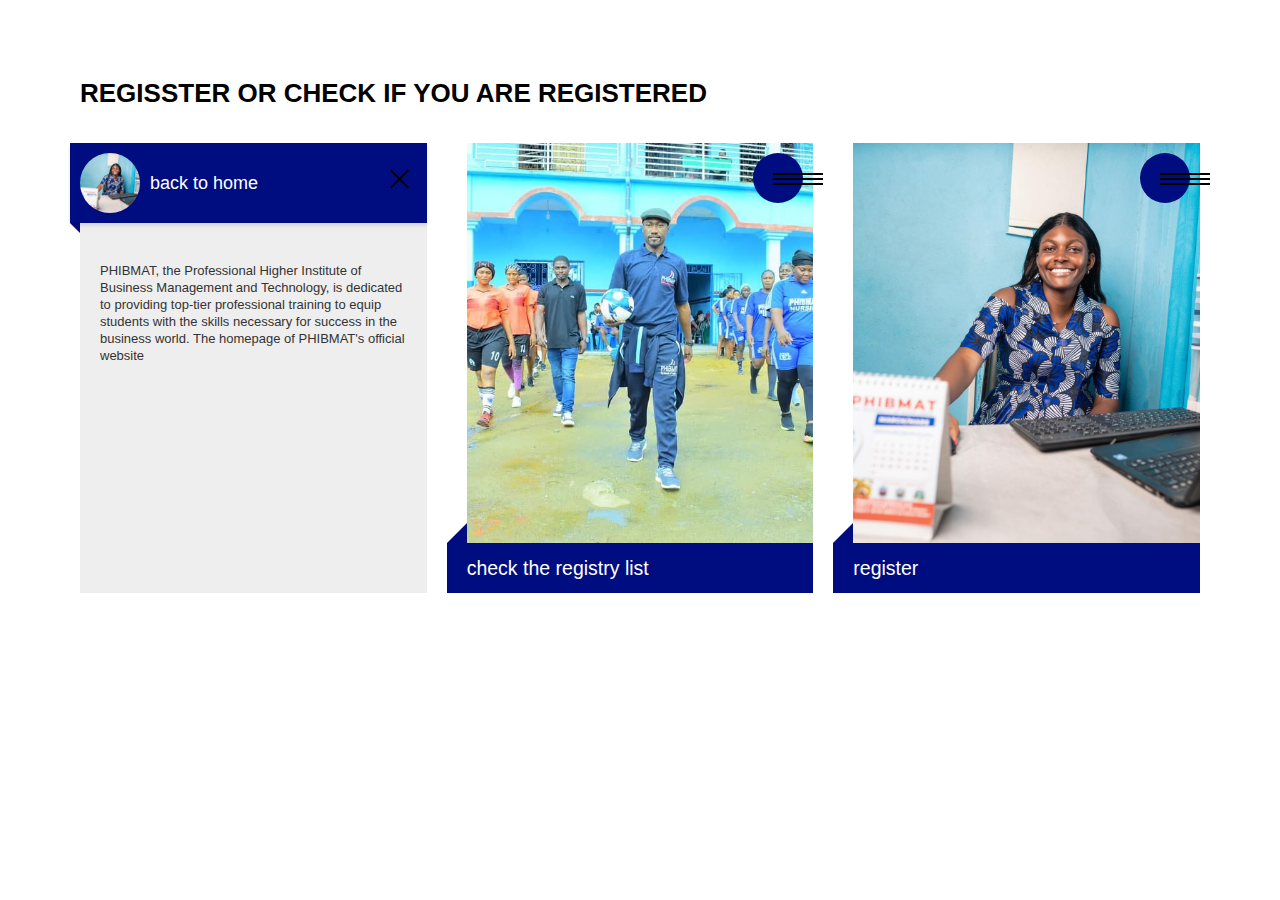
<file: regis/joy.html>
<!DOCTYPE html>
<html lang="en">
<head>
    <meta charset="UTF-8">
    <meta name="viewport" content="width=device-width, initial-scale=1.0">
    <title>Document</title>
    <style>
        html,
body {
  box-sizing: content-box;
  -ms-text-size-adjust: 100%;
  -webkit-text-size-adjust: 100%;
  scroll-behavior: smooth;
  text-rendering: optimizeLegibility;
  -webkit-font-smoothing: antialiased;
  -moz-osx-font-smoothing: grayscale;
}

body {
  font-family: sans-serif;
  font-size: 13px;
  line-height: 1.3em;
  margin: 0;
}

a {
  color: #000d80;
}

a:hover {
  color: #000d80;
}

div {
  box-sizing: content-box;
}

img {
  max-width: 100%;
}

h1 {
  line-height: 1em;
}

h1 small {
  display: block;
  font-size: 0.5em;
}

h2 {
  font-weight: lighter;
  line-height: 30px;
}

.container {
  margin: 40px;
  width: calc(100% - 80px);
}

.grid {
  display: grid;
  grid-template-columns: repeat(1, 1fr);
}

.card {
  height: 500px;
  margin: 0 0 20px;
  color: #ffff;
  position: relative;
}

.card .card-image {
  background: #666;
  display: inline-flex;
  overflow: hidden;
  height: 400px;
  width: auto;
  transition: all 0.66s cubic-bezier(1, -0.28, 0.66, 0.48);
  position: relative;
  z-index: 1;
}

.card .card-image img {
  height: 400px;
  object-fit: cover;
  transition: all 0.66s cubic-bezier(1, -0.28, 0.66, 0.48);
}

.card .card-title {
  background: #000d80;
  box-shadow: 0 1px 1px rgba(0, 0, 0, 0);
  transition: all 0.66s cubic-bezier(1, -0.28, 0.66, 0.48);
  margin: -5px 0 0 -20px;
  padding: 10px 20px 10px 20px;
  position: relative;
}

.card .card-title::before {
  position: absolute;
  top: -20px;
  left: 0;
  content: "";
  display: block;
  width: 0;
  height: 0;
  border-style: solid;
  border-width: 0 0 20px 20px;
  border-color: transparent transparent #000d80 transparent;
  transition: all 0.66s cubic-bezier(1, -0.28, 0.66, 0.48);
  z-index: -1;
}

.card .card-title::after {
  position: absolute;
  bottom: 0px;
  left: 0;
  content: "";
  display: block;
  width: 0;
  height: 0;
  border-style: solid;
  border-width: 20px 0 20px 20px;
  border-color: #000d80 transparent transparent transparent;
  transition: all 0.66s cubic-bezier(1, -0.28, 0.66, 0.48);
  z-index: -1;
}

.card .card-detail {
  background: #000d80;
color: #333;
  background: #eee;
  height: auto;
  margin: 0;
  transition: all 0.66s cubic-bezier(1, -0.28, 0.66, 0.48);
}

.card .tgl-btn {
   
  background: #000d80;
  position: absolute;
  cursor: pointer;
  display: block;
  width: 50px;
  height: 50px;
  border-radius: 50px;
  z-index: 99;
  top: 10px;
  right: 10px;
  transition: all 0.66s cubic-bezier(1, -0.28, 0.66, 0.48);
}

.card .tgl-btn span {
  background: #000;
  display: block;
  height: 2px;
  width: 50px;
  margin: 20px;
  position: relative;
  transition: all 0.66s cubic-bezier(1, -0.28, 0.66, 0.48);
}

.card .tgl-btn span::before, .card .tgl-btn span::after {
  content: "";
  background: #000;
  display: block;
  height: 2px;
  width: 50px;
  position: absolute;
  transition: all 0.66s cubic-bezier(1, -0.28, 0.66, 0.48);
}

.card .tgl-btn span::before {
  bottom: -10px;
}

.card .tgl-btn span::after {
  bottom: -5px;
}

.card [type=checkbox] {
  display: none;
}

.card [type=checkbox]:checked + .tgl-btn {
  background: transparent;
}

.card [type=checkbox]:checked + .tgl-btn span {
  background: #000d80;
  width: 0;
}

.card [type=checkbox]:checked + .tgl-btn span::before {
  bottom: -5px;
  width: 25px;
  transform: rotate(45deg);
}

.card [type=checkbox]:checked + .tgl-btn span::after {
  bottom: -5px;
  width: 25px;
  transform: rotate(-45deg);
}

.card [type=checkbox]:not(:checked) ~ .tgl-view .card-image {
  height: 100%;
  width: 100%;
  margin: 0;
}

.card [type=checkbox]:not(:checked) ~ .tgl-view .card-detail {
  opacity: 0;
  overflow: hidden;
  padding: 0;
  min-height: 0;
  max-height: 0;
}

.card [type=checkbox]:checked ~ .tgl-view .card-image {
  border-radius: 30px;
  height: 60px;
  width: 60px;
  margin: 10px 0;
}

.card [type=checkbox]:checked ~ .tgl-view .card-image img {
  height: 60px;
}

.card [type=checkbox]:checked ~ .tgl-view .card-title {
  font-size: 18px;
  line-height: 60px;
  margin-top: -80px;
  margin-left: -10px;
  padding: 10px 10px 10px 80px;
  box-shadow: 0 3px 3px rgba(0, 0, 0, 0.1);
}

.card [type=checkbox]:checked ~ .tgl-view .card-title::before {
  top: 0px;
}

.card [type=checkbox]:checked ~ .tgl-view .card-title::after {
  bottom: -40px;
}

.card [type=checkbox]:checked ~ .tgl-view .card-detail {
  opacity: 1;
  padding: 40px 20px;
  min-height: 290px;
  max-height: 400px;
}

@media only screen and (min-width: 500px) {
  .grid {
    margin-left: -20px;
    margin-right: -20px;
    grid-template-columns: repeat(2, 1fr);
  }

  .card {
    margin: 20px;

  }
}
@media only screen and (min-width: 900px) {
  .container {
    margin: 80px auto;
    max-width: 1200px;
    width: calc(100% - 160px);
  }

  .grid {
    grid-template-columns: repeat(3, 1fr);
  }
}
    </style>
</head>
<body>
    <div class="container">

        <h1>REGISSTER OR CHECK IF YOU ARE REGISTERED</h1>

        <div class="grid">

            <div class="card">
                <a href="" style="text-decoration: none;">
                <input id="card1" type="checkbox" checked>
                <label class="tgl-btn" for="card1"><span></span></label>
                <div class="tgl-view">
                    <div class="card-image">
                        <img src="482086956_673683025200240_3979343768889021261_n.jpg" alt="random image">
                    </div>
                    <h2 class="card-title" style="display: block; color: #fff;">back to home</h2>
                    <p class="card-detail">PHIBMAT, the Professional Higher Institute of Business Management and Technology, is dedicated to providing top-tier professional training to equip students with the skills necessary for success in the business world. The homepage of PHIBMAT's official website</p>
                </div>
            </a>
            </div>

            <div class="card">
                <a href="display.asp" style="text-decoration: none;">
                <input id="card2" type="checkbox">
                <label class="tgl-btn" for="card2"><span></span></label>
                <div class="tgl-view">
                    <div class="card-image">
                        <img src="482020269_671898252045384_2359334788654362494_n.jpg" alt="kitti">
                    </div>
                    <h2 class="card-title" style="display: block; color: #fff;">check the registry list</h2>
                    <p class="card-detail">Quality Training: PHIBMAT offers high-quality training in various fields, ensuring that graduates possess the competence required to thrive in both national and international job markets.​
                        Air University
                        +2
                        phibmatuniversity.com
                        +2
                        TikTok
                        +2
                        
                        Experienced Faculty: The institute employs lecturers with industry experience and hands-on expertise, providing students with practical knowledge and insights.​
                        phibmatuniversity.com
                        
                        Comprehensive Programs: PHIBMAT offers a range of certifications, including HND, Degree, Masters, BTS, Licence, and Master, catering to diverse educational needs</p>
                </div>
                </a>
            </div>

            <div class="card">
                <a href="collectdata.asp" style="text-decoration: none;">
                <input id="card3" type="checkbox">
                <label class="tgl-btn" for="card3"><span></span></label>
                <div class="tgl-view">
                    <div class="card-image">
                        <img src="482086956_673683025200240_3979343768889021261_n.jpg" alt="flickr">
                    </div>
                    <h2 class="card-title" style="display: block; color: #fff;">register</h2>
                    <p class="card-detail">Student-Centered Approach: Understanding the unique learning needs of each student, PHIBMAT aligns career aspirations with appropriate programs, focusing not just on certification but also on competence and professional excellence.​
                        phibmatuniversity.com
                        
                        Additionally, the homepage features testimonials and success stories from alumni, showcasing the institute's impact on their professional journeys. It also provides information on admissions, available programs, and contact details for prospective students seeking further information. </p>
                </div>
                </a>
            </div>

        </div>
    </div>
    <!-- <script>
        importScripts("https://js.pusher.com/beams/service-worker.js");
        http://localhost:3000/service-worker.js

    </script> -->
   
</body>
</html>
</file>
